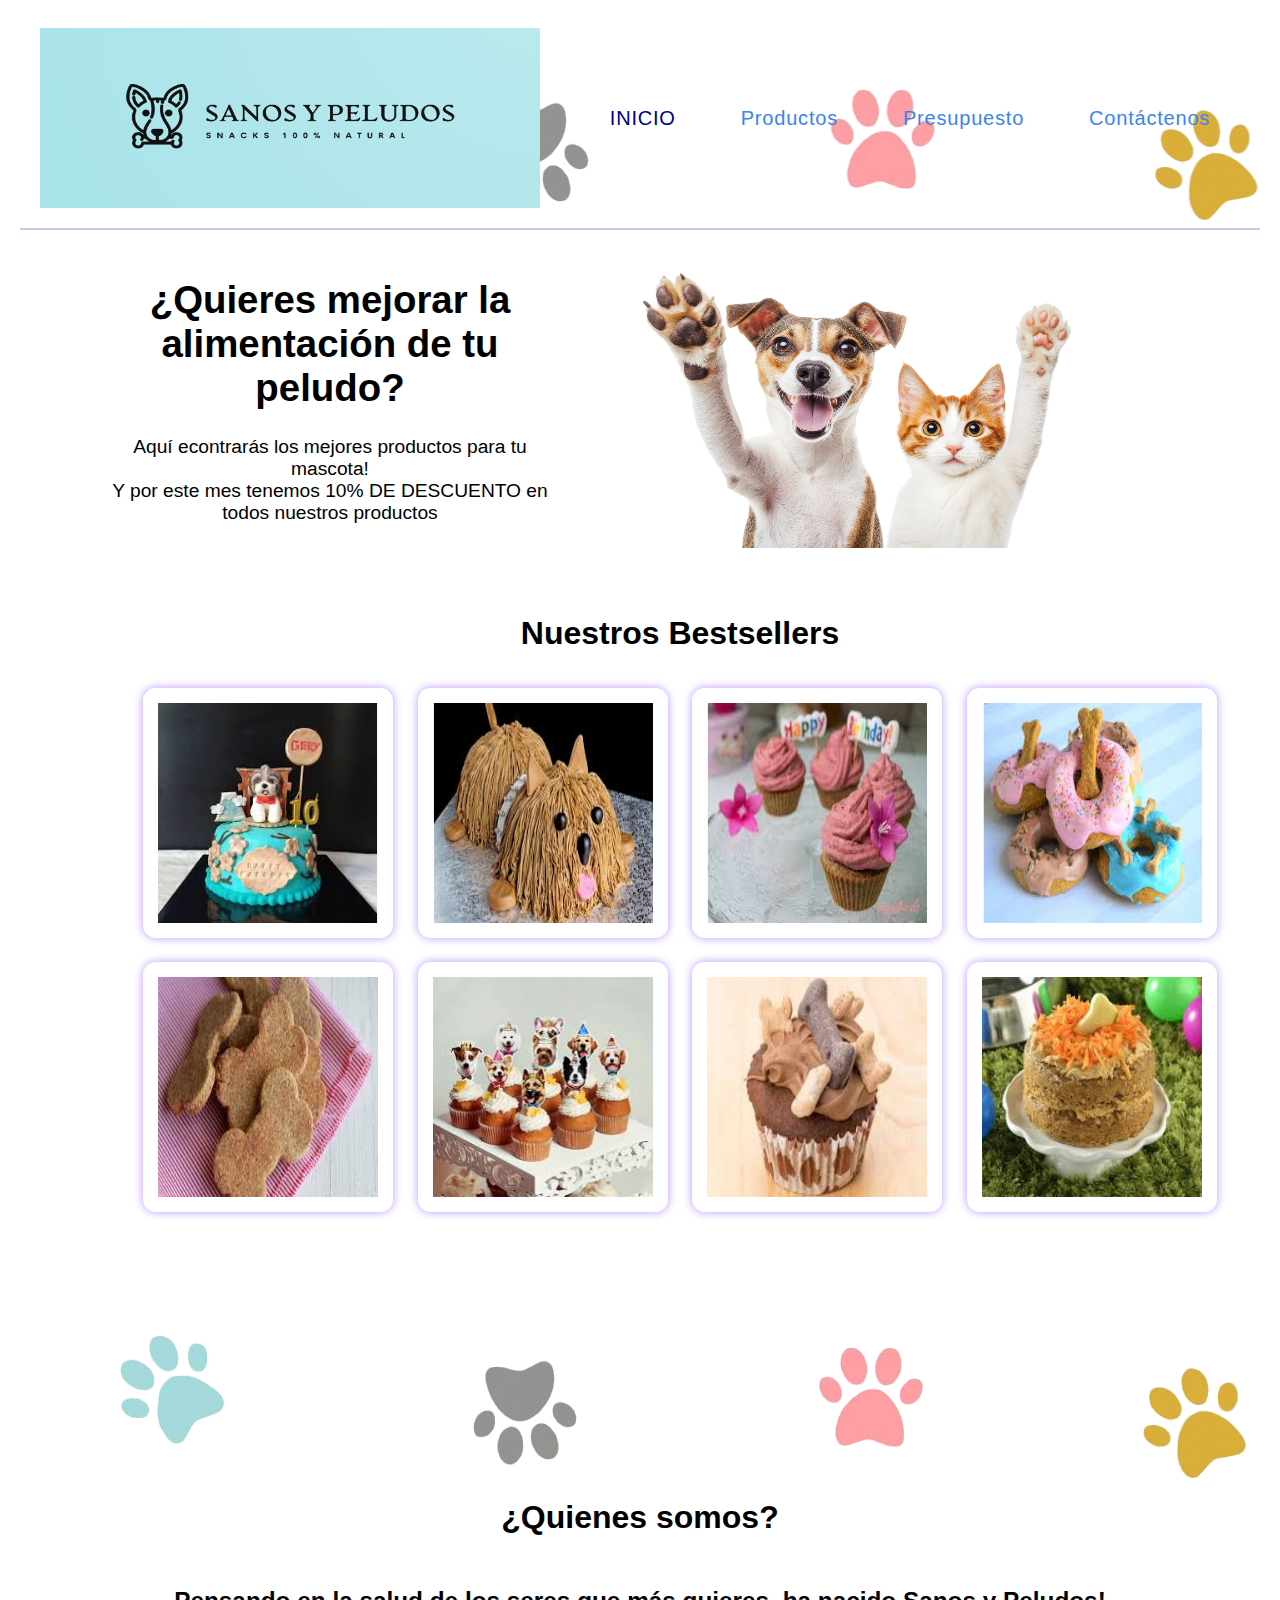
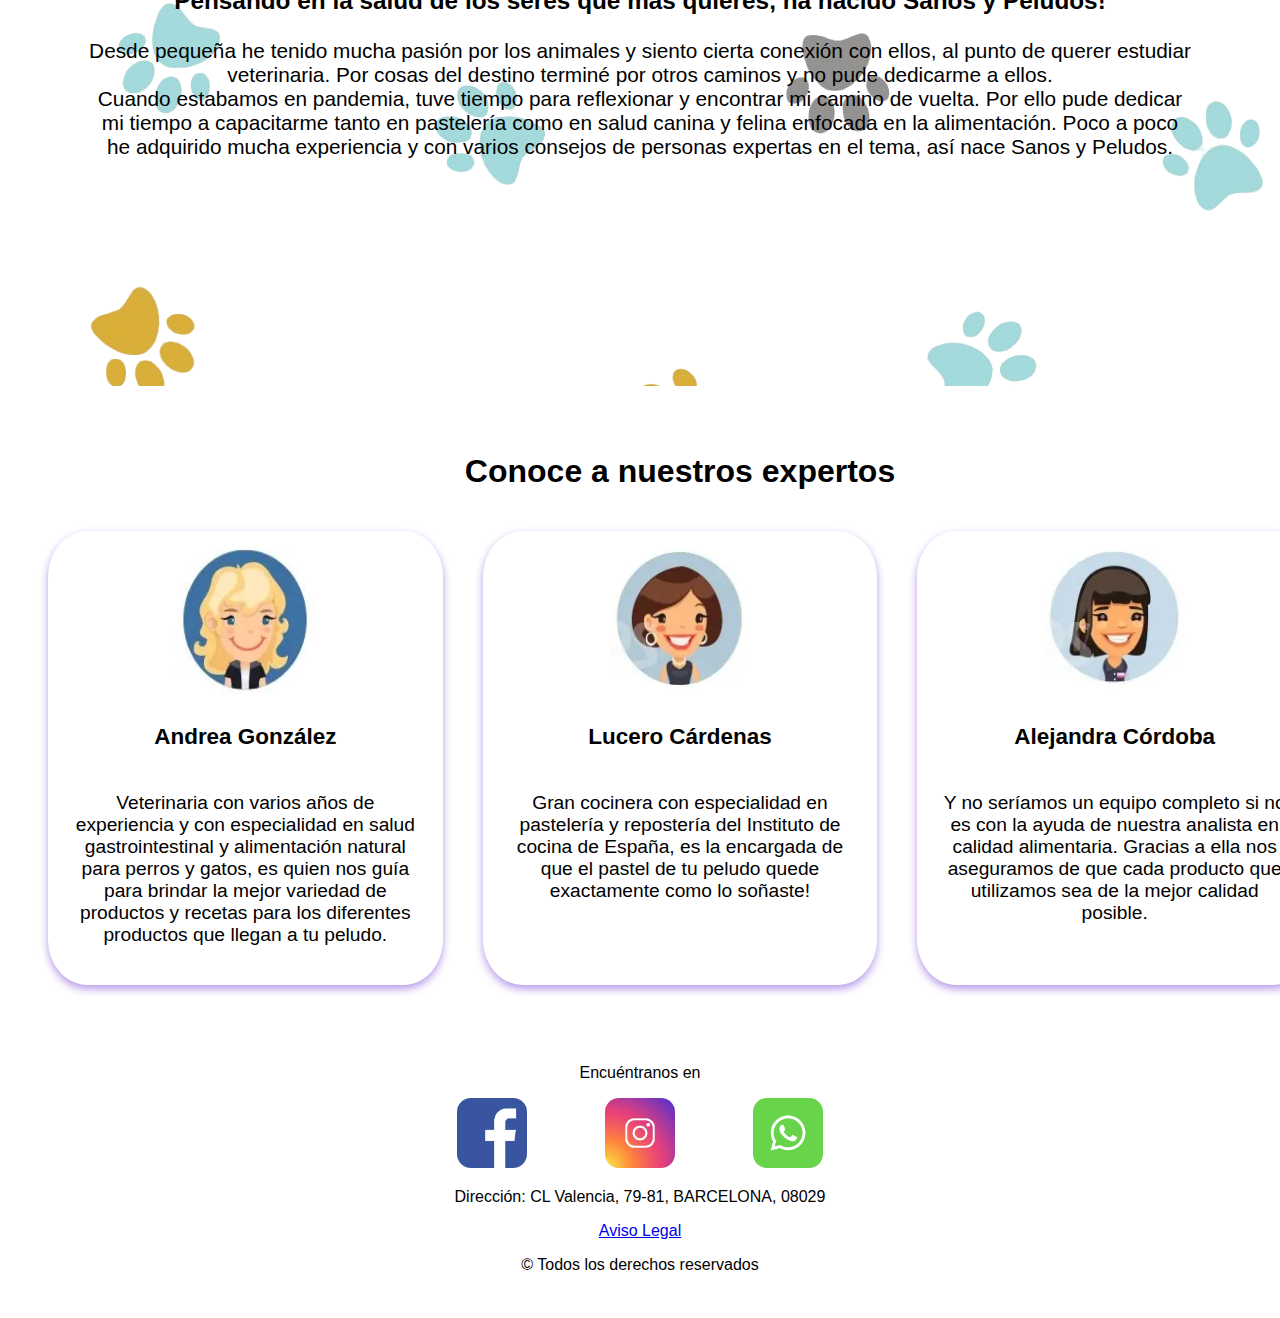
<file: index.html>
<!DOCTYPE html>
<html lang="es">
	<head>
		<title>Sanos y Peludos - Inicio</title>
		<meta charset="UTF-8">
		<meta name="description" content="Página de venta de pastelería canina, un mundo saludable para tu peludo">
		<meta name="robots" content="index,follow">
		<meta name="Author" content="Andrea González">
		<meta name="locality" content="España">
		<meta name="revisit-after" content="7 days">
		<meta name="category" content="Pastelería canina">
		<link rel="icon" type="image/png" href="./Favicon.png">
		<link rel="stylesheet" href="./CSS/estilos.css">
	</head>
	<body>
		<header>
			<img src="./assets/imagenes/Logotipo.png" alt="Logotipo de Sanos y Peludos" class="Logo"
			width="759" height="303">
            <nav>
                <ul>
                    <li><a class="active" href="#">Inicio</a></li>
                    <li><a href="./views/productos.html">Productos</a></li>
                    <li><a href="./views/presupuesto.html">Presupuesto</a></li>
                    <li><a href="./views/contacto.html">Contáctenos</a></li>
                </ul>
            </nav>
		</header>
		<main class="main_index">
			<section class="seccion1">
				<div class="div1">
					<div class="descuento">
						<h1>¿Quieres mejorar la alimentación de tu peludo?</h1>
						<p> Aquí econtrarás los mejores productos para tu mascota!<br>
						Y por este mes tenemos 10% DE DESCUENTO en todos nuestros productos</p>
					</div>
					<img src="./assets/imagenes/Enviogratis.png" alt="Imagen de perro y gato"
					width="2000" height="1121" class="img_descuento">
				</div>
			</section>

			<section class="seccion2">
				<h2>Nuestros Bestsellers</h2>
				<div class="div2">
					<img src="./assets/imagenes/Bestsellers1.png" alt="Productos mas vendidos" width="220" height="220" class="img_bs">
					<img src="./assets/imagenes/Bestsellers2.png" alt="Productos mas vendidos" width="220" height="220" class="img_bs">
					<img src="./assets/imagenes/Bestsellers3.png" alt="Productos mas vendidos" width="220" height="220" class="img_bs">
					<img src="./assets/imagenes/Bestsellers4.png" alt="Productos mas vendidos" width="220" height="220" class="img_bs">
					<img src="./assets/imagenes/Bestsellers5.png" alt="Productos mas vendidos" width="220" height="220" class="img_bs">
					<img src="./assets/imagenes/Bestsellers6.png" alt="Productos mas vendidos" width="220" height="220" class="img_bs">
					<img src="./assets/imagenes/Bestsellers7.png" alt="Productos mas vendidos" width="220" height="220" class="img_bs">
					<img src="./assets/imagenes/Bestsellers8.png" alt="Productos mas vendidos" width="220" height="220" class="img_bs">
				</div>
			</section>			

			<section class="seccion3">
				<div class="div3">
					<h2>¿Quienes somos?</h2>
					<article class="art_1">
						<h3>Pensando en la salud de los seres que más quieres, ha nacido Sanos y Peludos!</h3>
						<p>Desde pequeña he tenido mucha pasión por los animales y siento cierta conexión con ellos,
							al punto de querer estudiar veterinaria. Por cosas del destino terminé por otros caminos
							y no pude dedicarme a ellos.<br> Cuando estabamos en pandemia, tuve tiempo para reflexionar 
							y encontrar mi camino de vuelta. Por ello pude dedicar mi tiempo a capacitarme tanto en
							pastelería como en salud canina y felina enfocada en la alimentación. Poco a poco he 
							adquirido mucha experiencia y con varios consejos de personas expertas en el tema, así 
							nace Sanos y Peludos.</p>
					</article>
				</div>				
			</section>

			<section class="seccion4">
				<h2>Conoce a nuestros expertos</h2>
				<div class="div4">
					<div class="expertos">
						<img src="./assets/imagenes/Andrea.png" alt="Nuestros expertos" 
						width="140" height="150" class="Andrea">
						<h3>Andrea González</h3>
						<p>
						Veterinaria con varios años de experiencia y con especialidad en salud gastrointestinal
						y alimentación natural para perros y gatos, es quien nos guía para brindar la mejor
						variedad de productos y recetas para los diferentes productos que llegan a tu peludo. 
						</p>
					</div>

					<div class="expertos">
						<img src="./assets/imagenes/Lucero.png" alt="Nuestros expertos" 
						width="140" height="150" class="Lucero">
						<h3>Lucero Cárdenas</h3>
						<p>
						Gran cocinera con especialidad en pastelería y repostería del Instituto de cocina de España, 
						es la encargada de que el pastel de tu peludo quede exactamente como lo soñaste!
						</p>
					</div>

					<div class="expertos">
						<img src="./assets/imagenes/Alejandra.png" alt="Nuestros expertos" 
						width="140" height="150" class="Alejandra">
						<h3>Alejandra Córdoba</h3>
						<p>
						Y no seríamos un equipo completo si no es con la ayuda de nuestra analista en calidad
						alimentaria. Gracias a ella nos aseguramos de que cada producto que utilizamos sea
						de la mejor calidad posible.
						</p>
					</div>
				</div>
			</section>
			
		</main>
		<footer>
			<p>Encuéntranos en</p>

			<nav>
				<a href="https://www.facebook.com/"><img src="./assets/imagenes/facebook.png" alt="Facebook" class="img_piepagina"></a>
				<a href="https://www.instagram.com/"><img src="./assets/imagenes/instagram.jpeg" alt="Instagram" class="img_piepagina"></a>
				<a href="https://www.whatsapp.com/?lang=es_LA"><img src="./assets/imagenes/Whatsapp.png" alt="Whatsapp" class="img_piepagina"></a>
			</nav>
			<p>Dirección: CL Valencia, 79-81, BARCELONA, 08029</p>	

			<nav><a href="./views/avisolegal.html">Aviso Legal</a> </nav>
			<p>&copy; Todos los derechos reservados</p>

		</footer>


    </body>       

</html>
</file>
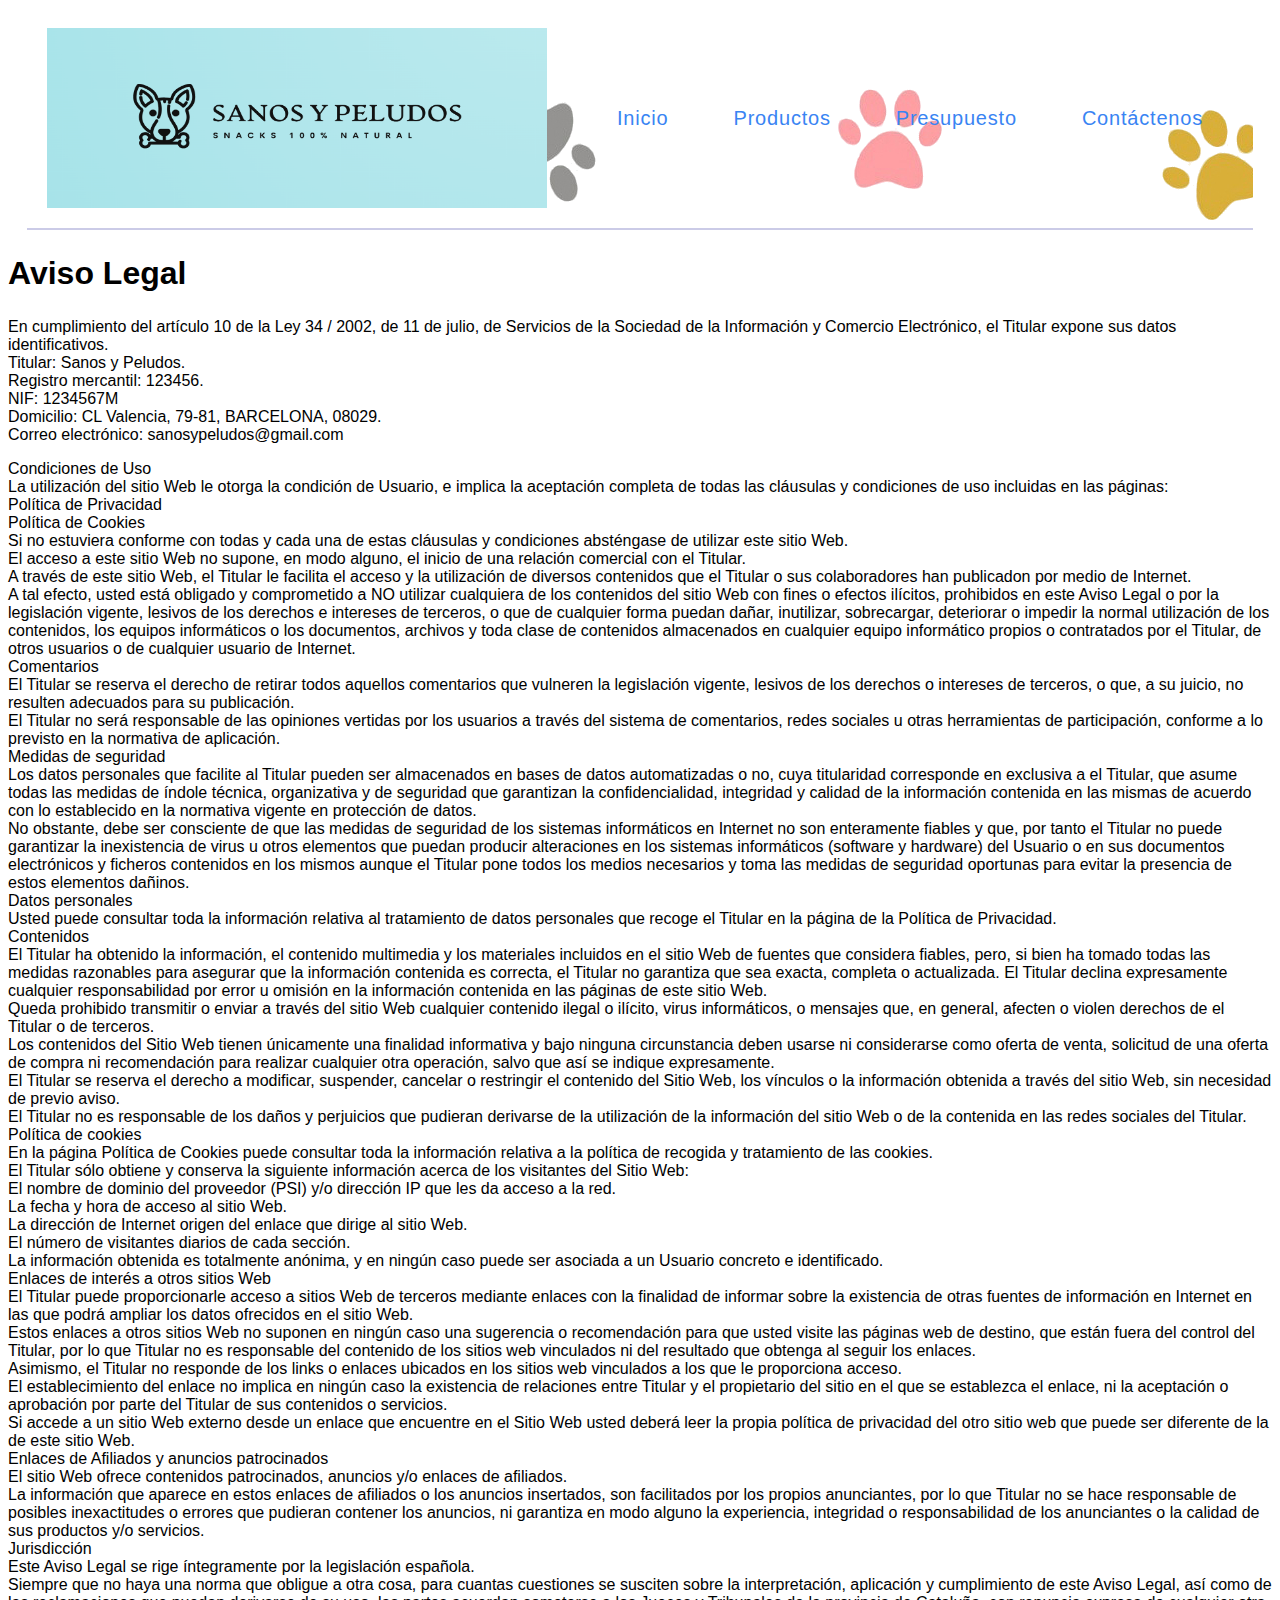
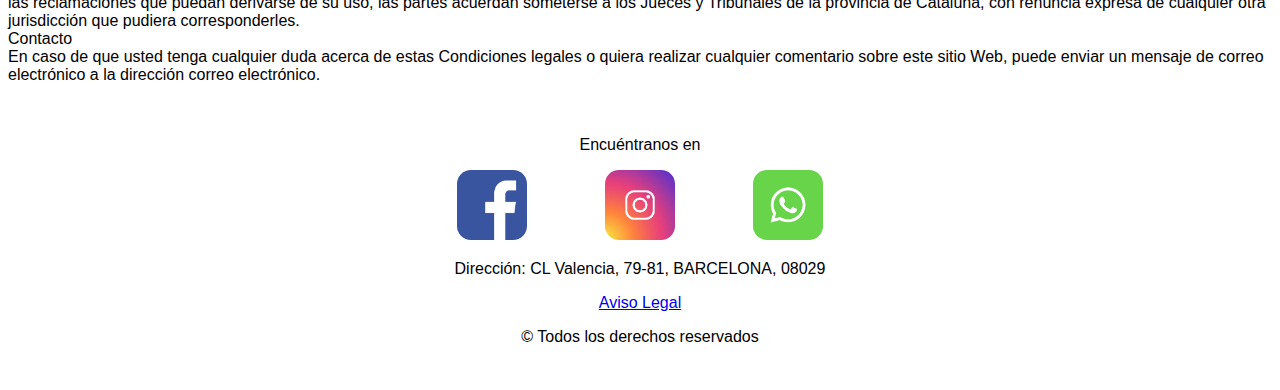
<file: views/avisolegal.html>
<!DOCTYPE html>
<html lang="es">
	<head>
		<title>Sanos y Peludos - Aviso Legal</title>
		<meta charset="UTF-8">
		<meta name="description" content="Página de venta de pastelería canina, un mundo saludable para tu peludo">
		<meta name="robots" content="index,follow">
		<meta name="Author" content="Andrea González">
		<meta name="locality" content="España">
		<meta name="revisit-after" content="7 days">
		<meta name="category" content="Pastelería canina">
		<link rel="icon" type="image/png" href="../Favicon.png">
		<link rel="stylesheet" href="../CSS/estilos.css">
	</head>
	<body>
		<header>
			<img src="../assets/imagenes/Logotipo.png" alt="Logotipo de Sanos y Peludos" class="Logo"
			width="759" height="303">
            <nav>
                <ul>
                    <li><a href="../index.html">Inicio</a></li>
                    <li><a href="./productos.html">Productos</a></li>
                    <li><a href="./presupuesto.html">Presupuesto</a></li>
                    <li><a href="./contacto.html">Contáctenos</a></li>
                </ul>
            </nav>
		</header>
		<main>
			<h2>Aviso Legal</h2>
			<p>En cumplimiento del artículo 10 de la Ley 34 / 2002, de 11 de julio, de Servicios de la Sociedad de la Información y Comercio Electrónico, el Titular expone sus datos identificativos.<br>
				Titular: Sanos y Peludos.<br> Registro mercantil: 123456.<br> NIF: 1234567M<br> Domicilio: CL Valencia, 79-81, BARCELONA, 08029.<br> Correo electrónico: sanosypeludos@gmail.com</p>
			<p>	Condiciones de Uso<br> La utilización del sitio Web le otorga la condición de Usuario, e implica la aceptación completa de todas las cláusulas y condiciones de uso incluidas en las páginas:<br>
				Política de Privacidad<br>
				Política de Cookies<br>
				Si no estuviera conforme con todas y cada una de estas cláusulas y condiciones absténgase de utilizar este sitio Web.<br>
				El acceso a este sitio Web no supone, en modo alguno, el inicio de una relación comercial con el Titular.<br>
				A través de este sitio Web, el Titular le facilita el acceso y la utilización de diversos contenidos que el Titular o sus colaboradores han publicadon por medio de Internet.<br>
				A tal efecto, usted está obligado y comprometido a NO utilizar cualquiera de los contenidos del sitio Web con fines o efectos ilícitos, prohibidos en este Aviso Legal o por la legislación vigente, lesivos de los derechos e intereses de terceros, o que de cualquier forma puedan dañar, inutilizar, sobrecargar, deteriorar o impedir la normal utilización de los contenidos, los equipos informáticos o los documentos, archivos y toda clase de contenidos almacenados en cualquier equipo informático propios o contratados por el Titular, de otros usuarios o de cualquier usuario de Internet.<br>
				
				Comentarios<br> 
				El Titular se reserva el derecho de retirar todos aquellos comentarios que vulneren la legislación vigente, lesivos de los derechos o intereses de terceros, o que, a su juicio, no resulten adecuados para su publicación.<br>
				
				El Titular no será responsable de las opiniones vertidas por los usuarios a través del sistema de comentarios, redes sociales u otras herramientas de participación, conforme a lo previsto en la normativa de aplicación.<br>
				
				Medidas de seguridad<br>
				Los datos personales que facilite al Titular pueden ser almacenados en bases de datos automatizadas o no, cuya titularidad corresponde en exclusiva a el Titular, que asume todas las medidas de índole técnica, organizativa y de seguridad que garantizan la confidencialidad, integridad y calidad de la información contenida en las mismas de acuerdo con lo establecido en la normativa vigente en protección de datos.<br>
				
				No obstante, debe ser consciente de que las medidas de seguridad de los sistemas informáticos en Internet no son enteramente fiables y que, por tanto el Titular no puede garantizar la inexistencia de virus u otros elementos que puedan producir alteraciones en los sistemas informáticos (software y hardware) del Usuario o en sus documentos electrónicos y ficheros contenidos en los mismos aunque el Titular pone todos los medios necesarios y toma las medidas de seguridad oportunas para evitar la presencia de estos elementos dañinos.<br>
				
				Datos personales<br>
				Usted puede consultar toda la información relativa al tratamiento de datos personales que recoge el Titular en la página de la Política de Privacidad.<br>
				
				Contenidos<br>
				El Titular ha obtenido la información, el contenido multimedia y los materiales incluidos en el sitio Web de fuentes que considera fiables, pero, si bien ha tomado todas las medidas razonables para asegurar que la información contenida es correcta, el Titular no garantiza que sea exacta, completa o actualizada. El Titular declina expresamente cualquier responsabilidad por error u omisión en la información contenida en las páginas de este sitio Web.<br>
				
				Queda prohibido transmitir o enviar a través del sitio Web cualquier contenido ilegal o ilícito, virus informáticos, o mensajes que, en general, afecten o violen derechos de el Titular o de terceros.<br>
				
				Los contenidos del Sitio Web tienen únicamente una finalidad informativa y bajo ninguna circunstancia deben usarse ni considerarse como oferta de venta, solicitud de una oferta de compra ni recomendación para realizar cualquier otra operación, salvo que así se indique expresamente.<br>
				
				El Titular se reserva el derecho a modificar, suspender, cancelar o restringir el contenido del Sitio Web, los vínculos o la información obtenida a través del sitio Web, sin necesidad de previo aviso.<br>
				
				El Titular no es responsable de los daños y perjuicios que pudieran derivarse de la utilización de la información del sitio Web o de la contenida en las redes sociales del Titular.<br>
				
				Política de cookies<br>
				En la página Política de Cookies puede consultar toda la información relativa a la política de recogida y tratamiento de las cookies.<br>
				
				El Titular sólo obtiene y conserva la siguiente información acerca de los visitantes del Sitio Web:<br>
				
				El nombre de dominio del proveedor (PSI) y/o dirección IP que les da acceso a la red.<br>
				La fecha y hora de acceso al sitio Web.<br>
				La dirección de Internet origen del enlace que dirige al sitio Web.<br>
				El número de visitantes diarios de cada sección.<br>
				La información obtenida es totalmente anónima, y en ningún caso puede ser asociada a un Usuario concreto e identificado.<br>
				Enlaces de interés a otros sitios Web<br>
				El Titular puede proporcionarle acceso a sitios Web de terceros mediante enlaces con la finalidad de informar sobre la existencia de otras fuentes de información en Internet en las que podrá ampliar los datos ofrecidos en el sitio Web.<br>
				
				Estos enlaces a otros sitios Web no suponen en ningún caso una sugerencia o recomendación para que usted visite las páginas web de destino, que están fuera del control del Titular, por lo que Titular no es responsable del contenido de los sitios web vinculados ni del resultado que obtenga al seguir los enlaces.<br>
				
				Asimismo, el Titular no responde de los links o enlaces ubicados en los sitios web vinculados a los que le proporciona acceso.<br>
				
				El establecimiento del enlace no implica en ningún caso la existencia de relaciones entre Titular y el propietario del sitio en el que se establezca el enlace, ni la aceptación o aprobación por parte del Titular de sus contenidos o servicios.<br>
				
				Si accede a un sitio Web externo desde un enlace que encuentre en el Sitio Web usted deberá leer la propia política de privacidad del otro sitio web que puede ser diferente de la de este sitio Web.<br>
				
				Enlaces de Afiliados y anuncios patrocinados<br>
				El sitio Web ofrece contenidos patrocinados, anuncios y/o enlaces de afiliados.<br>
				
				La información que aparece en estos enlaces de afiliados o los anuncios insertados, son facilitados por los propios anunciantes, por lo que Titular no se hace responsable de posibles inexactitudes o errores que pudieran contener los anuncios, ni garantiza en modo alguno la experiencia, integridad o responsabilidad de los anunciantes o la calidad de sus productos y/o servicios.<br>
				
				Jurisdicción<br>
				Este Aviso Legal se rige íntegramente por la legislación española.<br>
				
				Siempre que no haya una norma que obligue a otra cosa, para cuantas cuestiones se susciten sobre la interpretación, aplicación y cumplimiento de este Aviso Legal, así como de las reclamaciones que puedan derivarse de su uso, las partes acuerdan someterse a los Jueces y Tribunales de la provincia de Cataluña, con renuncia expresa de cualquier otra jurisdicción que pudiera corresponderles.<br>
				
				Contacto<br>
				En caso de que usted tenga cualquier duda acerca de estas Condiciones legales o quiera realizar cualquier comentario sobre este sitio Web, puede enviar un mensaje de correo electrónico a la dirección correo electrónico.<br>
				
						
			</p>
		</main>
		<footer>
			<p>Encuéntranos en</p>

			<nav>
				<a href="https://www.facebook.com/"><img src="../assets/imagenes/facebook.png" alt="Facebook" class="img_piepagina"></a>
				<a href="https://www.instagram.com/"><img src="../assets/imagenes/instagram.jpeg" alt="Instagram" class="img_piepagina"></a>
				<a href="https://www.whatsapp.com/?lang=es_LA"><img src="../assets/imagenes/Whatsapp.png" alt="Whatsapp" class="img_piepagina"></a>
			</nav>
			<p>Dirección: CL Valencia, 79-81, BARCELONA, 08029</p>	

			<nav><a href="#">Aviso Legal</a> </nav>
			<p>&copy; Todos los derechos reservados</p>

		</footer>
	
	</body>
</html>
</file>
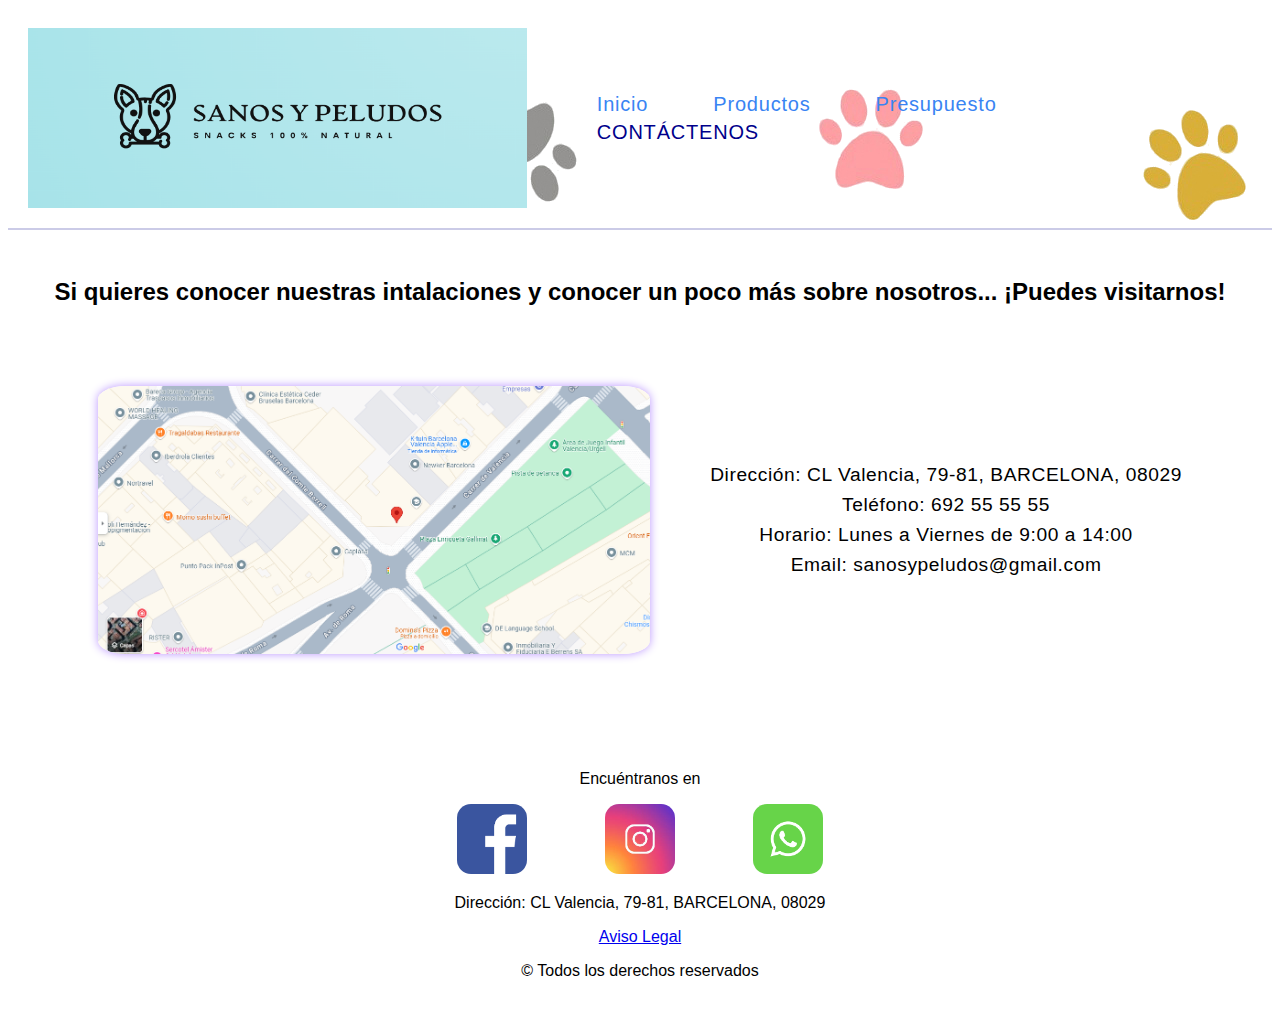
<file: views/contacto.html>
<!DOCTYPE html>
<html lang="es">
	<head>
		<title>Sanos y Peludos - Contáctenos</title>
		<meta charset="UTF-8">
		<meta name="description" content="Página de venta de pastelería canina, un mundo saludable para tu peludo">
		<meta name="robots" content="index,follow">
		<meta name="Author" content="Andrea González">
		<meta name="locality" content="España">
		<meta name="revisit-after" content="7 days">
		<meta name="category" content="Pastelería canina">
		<link rel="icon" type="image/png" href="../Favicon.png">
		<link rel="stylesheet" href="../CSS/estilos.css">
	</head>
	<body>
		<header>
			<img src="../assets/imagenes/Logotipo.png" alt="Logotipo de Sanos y Peludos" class="Logo"
			width="759" height="303">
            <nav>
                <ul>
                    <li><a href="../index.html">Inicio</a></li>
                    <li><a href="./productos.html">Productos</a></li>
                    <li><a href="./presupuesto.html">Presupuesto</a></li>
                    <li><a class="active" href="#">Contáctenos</a></li>
                </ul>
            </nav>
		</header>
		<main class="main_contacto">
			<h2>Si quieres conocer nuestras intalaciones y conocer un poco más sobre nosotros... 
				¡Puedes visitarnos!</h2>
			
			<div class="contact1">
				<img src="../assets/imagenes/Mapa.png" alt="Mapa ubicación" class="mapa">
				<ul class="lista_contacto">
					<li>Dirección: CL Valencia, 79-81, BARCELONA, 08029</li>
					<li>Teléfono: 692 55 55 55</li>
					<li>Horario: Lunes a Viernes de 9:00 a 14:00</li>
					<li>Email: sanosypeludos@gmail.com</li>
				</ul>
			</div>
		</main>
		<footer>
			<p>Encuéntranos en</p>

			<nav>
				<a href="https://www.facebook.com/"><img src="../assets/imagenes/facebook.png" alt="Facebook" class="img_piepagina"></a>
				<a href="https://www.instagram.com/"><img src="../assets/imagenes/instagram.jpeg" alt="Instagram" class="img_piepagina"></a>
				<a href="https://www.whatsapp.com/?lang=es_LA"><img src="../assets/imagenes/Whatsapp.png" alt="Whatsapp" class="img_piepagina"></a>
			</nav>
			<p>Dirección: CL Valencia, 79-81, BARCELONA, 08029</p>	

			<nav><a href="../views/avisolegal.html">Aviso Legal</a> </nav>
			<p>&copy; Todos los derechos reservados</p>

		</footer>
	
	</body>
</html>
</file>
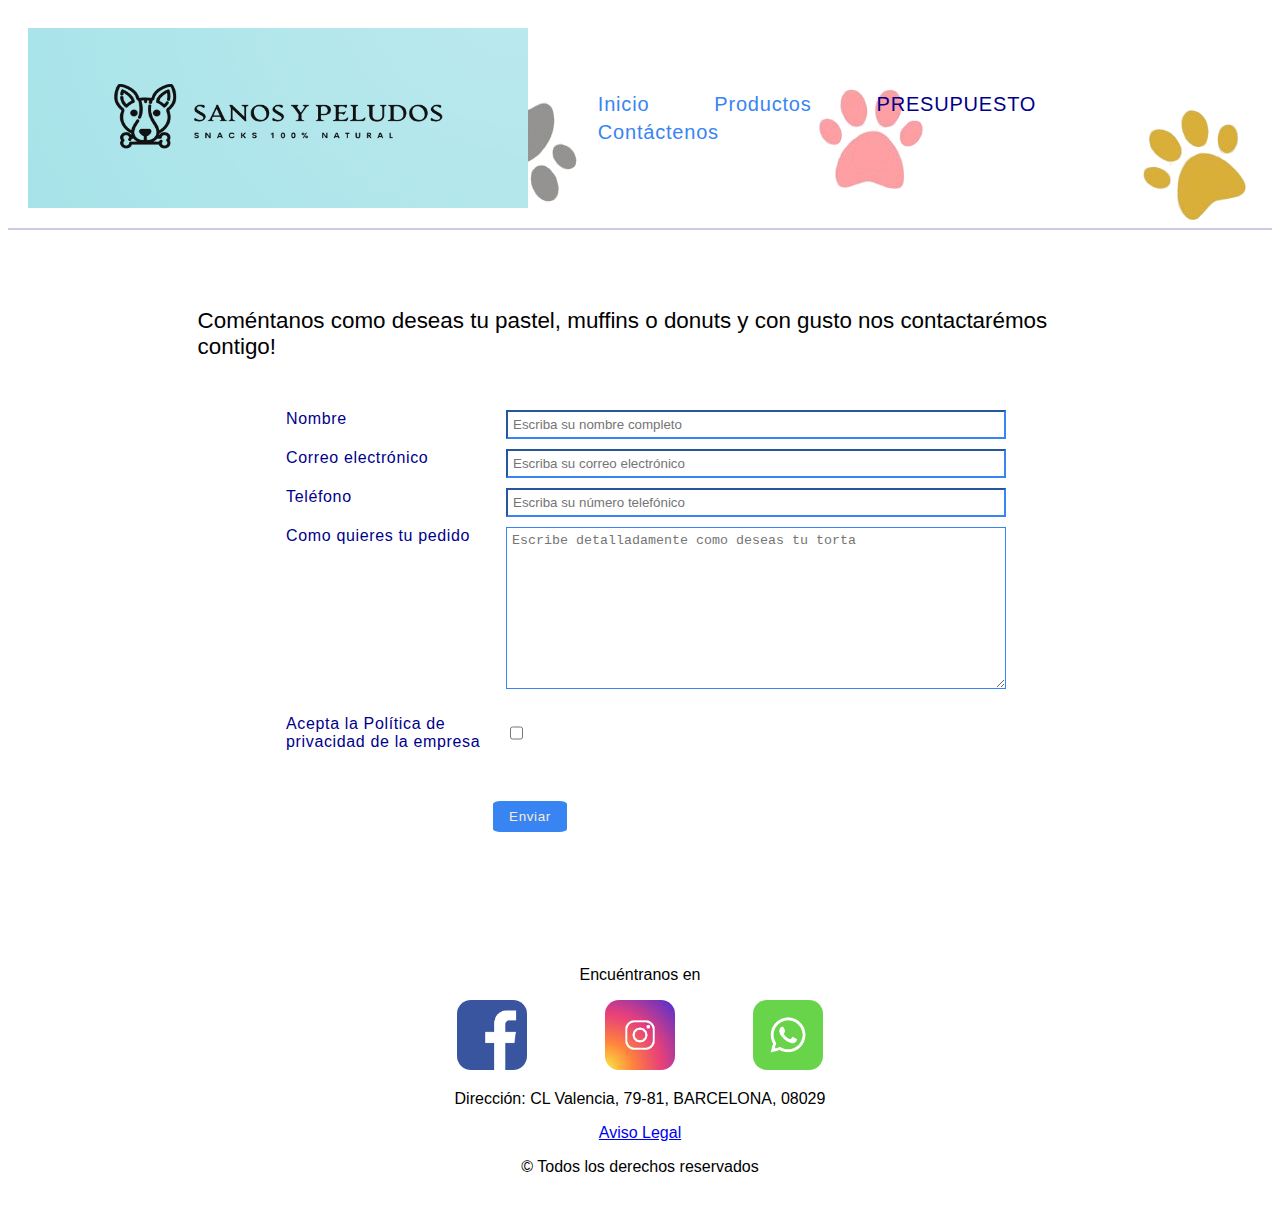
<file: views/presupuesto.html>
<!DOCTYPE html>
<html lang="es">
	<head>
		<title>Sanos y Peludos - Presupuesto</title>
		<meta charset="UTF-8">
		<meta name="description" content="Página de venta de pastelería canina, un mundo saludable para tu peludo">
		<meta name="robots" content="index,follow">
		<meta name="Author" content="Andrea González">
		<meta name="locality" content="España">
		<meta name="revisit-after" content="7 days">
		<meta name="category" content="Pastelería canina">
		<link rel="icon" type="image/png" href="../Favicon.png">
		<link rel="stylesheet" href="../CSS/estilos.css">
	</head>
	<body>
		<header>
			<img src="../assets/imagenes/Logotipo.png" alt="Logotipo de Sanos y Peludos" class="Logo"
			width="759" height="303">
            <nav>
                <ul>
                    <li><a href="../index.html">Inicio</a></li>
                    <li><a href="./productos.html">Productos</a></li>
                    <li><a class="active" href="#">Presupuesto</a></li>
                    <li><a href="./contacto.html">Contáctenos</a></li>
                </ul>
            </nav>
		</header>
		<div class="formulario_general">
			<p class="p_form">Coméntanos como deseas tu pastel, muffins o donuts y con gusto nos contactarémos contigo!</p>
			<form id="miPresupuesto" name="miPresupuesto" action="#" method="get" target="_self">
				<ul class="formulario_presupuesto">
					<li>
						<label for="full-name">Nombre</label>
						<input type="text" id="full-name" name="full-name" placeholder="Escriba su nombre completo"
						pattern="[A-Z a-z]{3,30}" required>
					</li>
					<li>
						<label for="email">Correo electrónico</label>
						<input type="email" id="email" name="email" placeholder="Escriba su correo electrónico"
						pattern="[a-zA-Z0-9_-.]+@[a-z0-9._-]+\.[a-z]{2,4}" required>
					</li>
					<li>
						<label for="phone">Teléfono</label>
						<input type="tel" id="phone" name="phone" placeholder="Escriba su número telefónico"
						pattern="[0-9]{9}"	required>
					</li>
					<li>
						<label for="information">Como quieres tu pedido</label>
						<textarea cols="40" rows="10" id="informacion" name="informacion"
						placeholder="Escribe detalladamente como deseas tu torta"></textarea>						
					</li>
					<li>
						<p>Acepta la Política de privacidad de la empresa</p>
						<input type="checkbox" id="casilla" name="casilla" value="Acepta la Política de privacidad de la empresa"
							required>
					</li>
					<li class="liButtons">
						<button type="submit"> Enviar </button>											
					</li>
 

				</ul>
				
			</form>
		</div>
		<footer>
			<p>Encuéntranos en</p>

			<nav>
				<a href="https://www.facebook.com/"><img src="../assets/imagenes/facebook.png" alt="Facebook" class="img_piepagina"></a>
				<a href="https://www.instagram.com/"><img src="../assets/imagenes/instagram.jpeg" alt="Instagram" class="img_piepagina"></a>
				<a href="https://www.whatsapp.com/?lang=es_LA"><img src="../assets/imagenes/Whatsapp.png" alt="Whatsapp" class="img_piepagina"></a>
			</nav>
			<p>Dirección: CL Valencia, 79-81, BARCELONA, 08029</p>	

			<nav><a href="../views/avisolegal.html">Aviso Legal</a> </nav>
			<p>&copy; Todos los derechos reservados</p>

		</footer>
	
	</body>
</html>
</file>
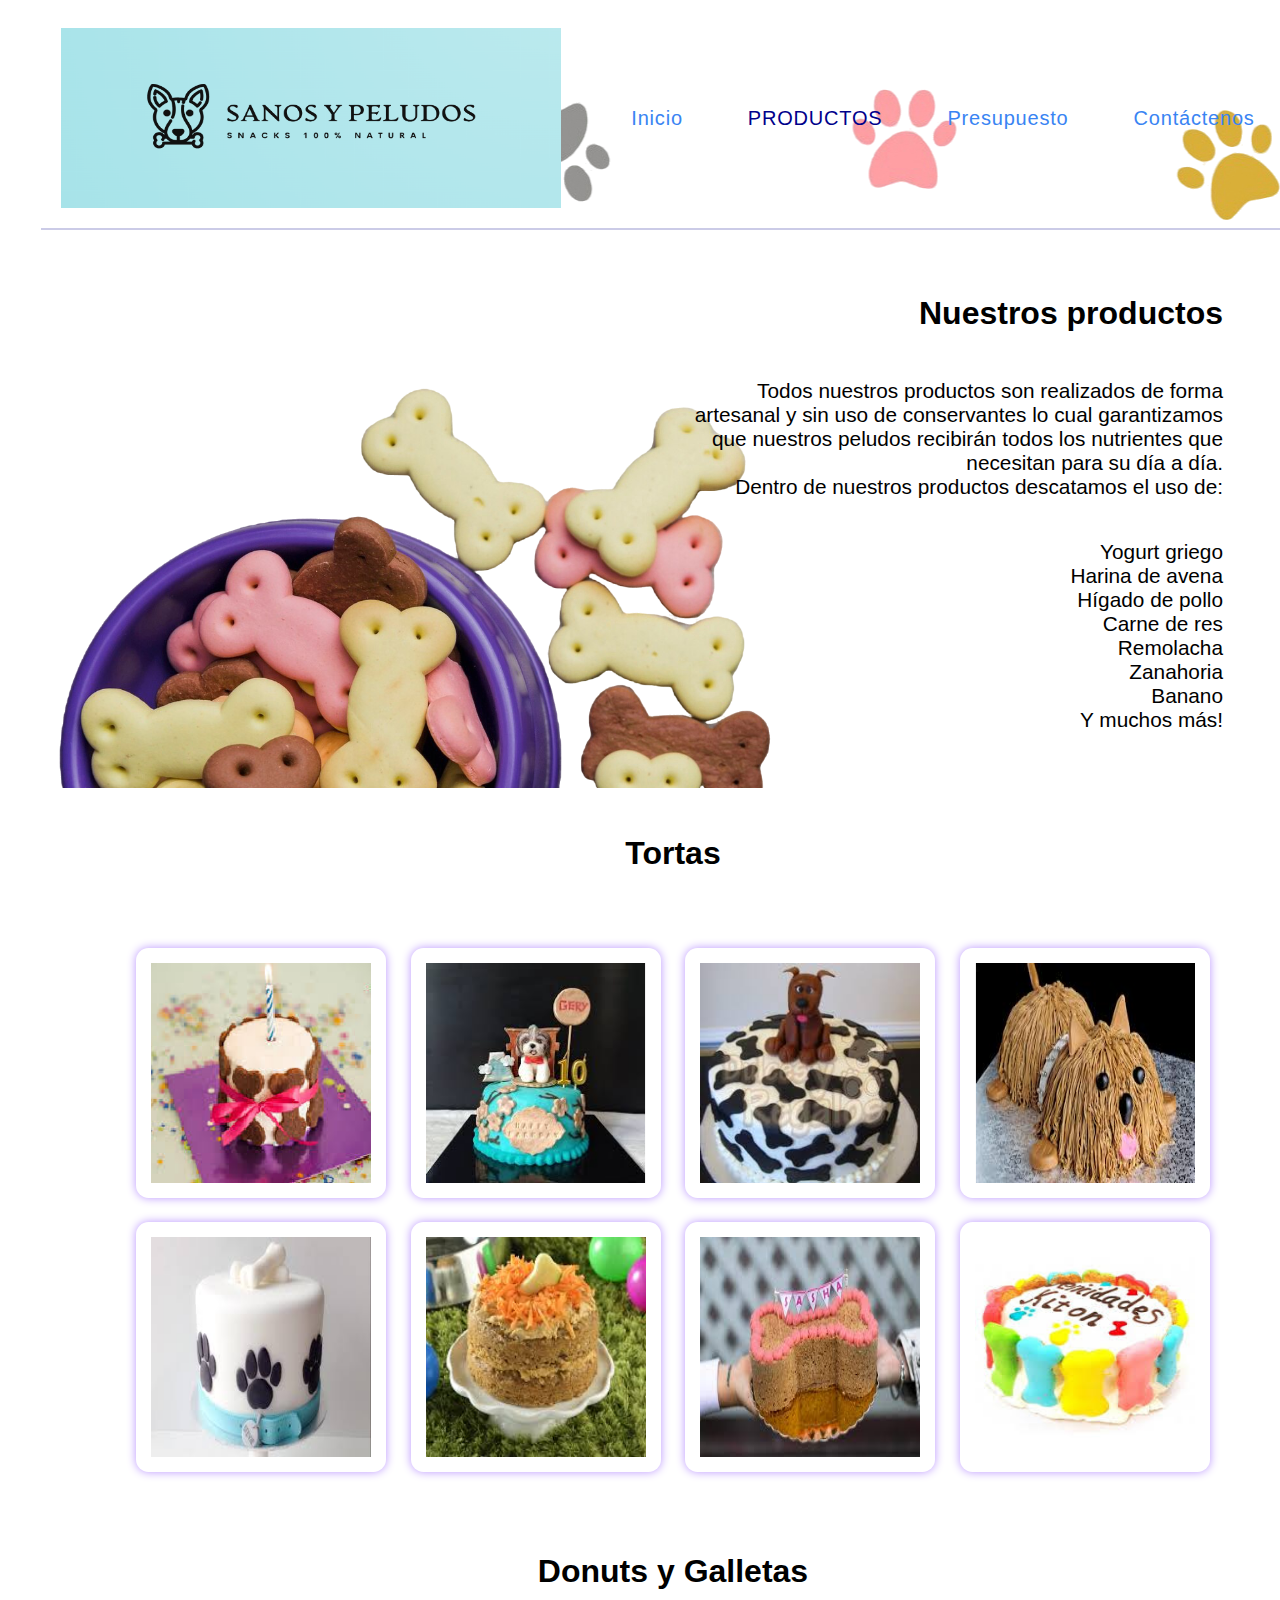
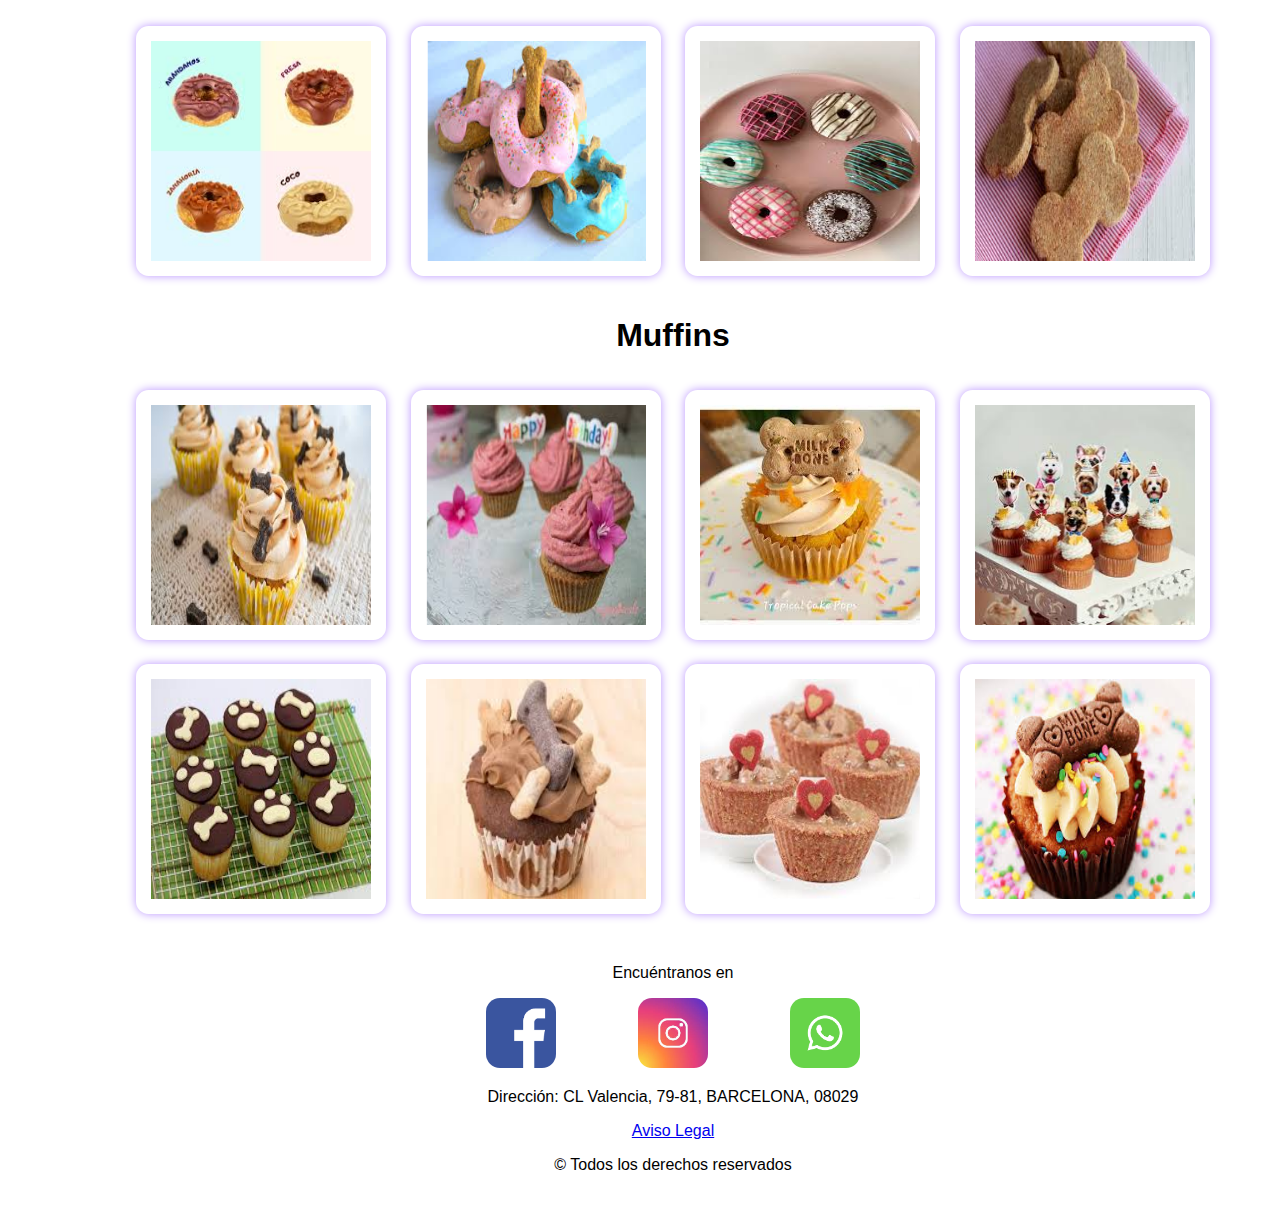
<file: views/productos.html>
<!DOCTYPE html>
<html lang="es">
	<head>
		<title>Sanos y Peludos - Productos</title>
		<meta charset="UTF-8">
		<meta name="description" content="Página de venta de pastelería canina, un mundo saludable para tu peludo">
		<meta name="robots" content="index,follow">
		<meta name="Author" content="Andrea González">
		<meta name="locality" content="España">
		<meta name="revisit-after" content="7 days">
		<meta name="category" content="Pastelería canina">
		<link rel="icon" type="image/png" href="../Favicon.png">
		<link rel="stylesheet" href="../CSS/estilos.css">
	</head>
	<body>
		<header>
			<img src="../assets/imagenes/Logotipo.png" alt="Logotipo de Sanos y Peludos" class="Logo"
			width="759" height="303">
            <nav>
                <ul>
                    <li><a href="../index.html">Inicio</a></li>
                    <li><a class="active" href="#">Productos</a></li>
                    <li><a href="./presupuesto.html">Presupuesto</a></li>
                    <li><a href="./contacto.html">Contáctenos</a></li>
                </ul>
            </nav>
		</header>
		<main>
			<div class="descripcion_productos">
				<section class="ingredientes">
					<h2>Nuestros productos</h2>
					<p>
					Todos nuestros productos son realizados de forma artesanal y sin uso de conservantes lo cual garantizamos
					que nuestros peludos recibirán todos los nutrientes que necesitan para su día a día.<br>
					Dentro de nuestros productos descatamos el uso de:
					</p>
					<ul>
                    	<li>Yogurt griego</li>
                    	<li>Harina de avena</li>
                    	<li>Hígado de pollo</li>
                    	<li>Carne de res</li>
						<li>Remolacha</li>
						<li>Zanahoria</li>
						<li>Banano</li>
						<li>Y muchos más!</li>
            		</ul>
				</section>
			</div>
			<section class="seccion_productos">
				<h2>Tortas</h2>
				<div class="div_tortas">
					<img src="../assets/imagenes/Torta1.png" alt="Imagenes de tortas" width="234" height="212" class="img_productos">
					<img src="../assets/imagenes/Bestsellers1.png" alt="Imagenes de tortas" width="225" height="222" class="img_productos">
					<img src="../assets/imagenes/Torta2.jpeg" alt="Imagenes de tortas" width="225" height="225" class="img_productos">
					<img src="../assets/imagenes/Bestsellers2.png" alt="Imagenes de tortas" width="264" height="174" class="img_productos">
					<img src="../assets/imagenes/Torta3.jpeg" alt="Imagenes de tortas" width="275" height="183" class="img_productos">
					<img src="../assets/imagenes/Bestsellers8.png" alt="Imagenes de tortas" width="208" height="187" class="img_productos">
					<img src="../assets/imagenes/Torta4.jpeg" alt="Imagenes de tortas" width="293" height="172" class="img_productos">
					<img src="../assets/imagenes/Torta5.jpeg" alt="Imagenes de tortas" width="197" height="255" class="img_productos">
				</div>
				
				<h2>Donuts y Galletas</h2>
				<div class="div_donuts">
					<img src="../assets/imagenes/Donut1.jpeg" alt="Imagenes de donuts" width="225" height="224" class="img_productos">
					<img src="../assets/imagenes/Bestsellers4.png" alt="Imagenes de donuts" width="265" height="188" class="img_productos">
					<img src="../assets/imagenes/Donut2.jpeg" alt="Imagenes de donuts" width="194" height="259" class="img_productos">
					<img src="../assets/imagenes/Bestsellers5.png" alt="Imagenes de donuts" width="296" height="170" class="img_productos">
				</div>

				<h2>Muffins</h2>
				<div class="div_muffins">
					<img src="../assets/imagenes/Muffin1.jpeg" alt="Imagenes de Muffins" width="299" height="168" class="img_productos">
					<img src="../assets/imagenes/Bestsellers3.png" alt="Imagenes de Muffins" width="276" height="182" class="img_productos">
					<img src="../assets/imagenes/Muffin2.jpeg" alt="Imagenes de Muffins" width="220" height="230" class="img_productos">
					<img src="../assets/imagenes/Bestsellers6.png" alt="Imagenes de Muffins" width="221" height="224" class="img_productos">
					<img src="../assets/imagenes/Muffin3.jpeg" alt="Imagenes de Muffins" width="277" height="182" class="img_productos">
					<img src="../assets/imagenes/Bestsellers7.png" alt="Imagenes de Muffins" width="217" height="167" class="img_productos">
					<img src="../assets/imagenes/Muffin4.jpeg" alt="Imagenes de Muffins" width="241" height="209" class="img_productos">
					<img src="../assets/imagenes/Muffin5.jpeg" alt="Imagenes de Muffins" width="264" height="191" class="img_productos">
				</div>
			</section>
		</main>
		<footer>
			<p>Encuéntranos en</p>

			<nav>
				<a href="https://www.facebook.com/"><img src="../assets/imagenes/facebook.png" alt="Facebook" class="img_piepagina"></a>
				<a href="https://www.instagram.com/"><img src="../assets/imagenes/instagram.jpeg" alt="Instagram" class="img_piepagina"></a>
				<a href="https://www.whatsapp.com/?lang=es_LA"><img src="../assets/imagenes/Whatsapp.png" alt="Whatsapp" class="img_piepagina"></a>
			</nav>
			<p>Dirección: CL Valencia, 79-81, BARCELONA, 08029</p>	

			<nav><a href="../views/avisolegal.html">Aviso Legal</a> </nav>
			<p>&copy; Todos los derechos reservados</p>

		</footer>
	
	</body>
</html>
</file>
<file: CSS/estilos.css>
/*-*-*-*-*-*-*-*-*-*-*-*-*-*-*-*-*-*-*-*-*-*-*-*
*-*-*-*-*-*-*-*-*- ESTILOS HEADER Y FOOTER -*-*-*-*-*-*-*-*-*-*-*-*-*-*-*
*-*-*-*-*-*-*-*-*-*-*-*-*-*-*-*-*-*-*-*-*-*-*-*/

body{
    min-height: 100vh;
    max-width: 210vh;
    display: grid;
    grid-template-rows: auto 1fr auto;
    font-family: 'Gill Sans', 'Gill Sans MT', Calibri, 'Trebuchet MS', sans-serif;    
}
header{
    margin: 0 auto;
    padding: 20px;
    display: flex;
    justify-content: space-between;
    align-items: center; 
    background-image: url("../assets/imagenes/Fondo1.png"); 
    box-shadow: 0px 2px 0px rgb(203, 203, 231);  
}
.Logo{
    width: 500px;
    height: 180px;    
}
nav ul{
    display: flex;
    list-style: none;
    flex-wrap: wrap;
    gap: 5px;
    letter-spacing: .05em;  
}
nav ul a{
    padding: 5px 30px;
    text-decoration: none;
    color: #3984f3;
    font-size: 20px;
}
.active{
    color: darkblue;
    text-transform: uppercase;
}
footer{
    padding: 20px;
    text-align: center;
}
.img_piepagina{
    width: 70px;
    height: 70px;
    margin: 0 3%;
    border-radius: 20%;
}


/*-*-*-*-*-*-*-*-*-*-*-*-*-*-*-*-*-*-*-*-*-*-*-*
*-*-*-*-*-*-*-*-*- ESTILOS INDEX -*-*-*-*-*-*-*-*-*-*-*-*-*-*-*
*-*-*-*-*-*-*-*-*-*-*-*-*-*-*-*-*-*-*-*-*-*-*-*/

.main_index{
    min-height: 2400px;
}
section{
    display: flex;
    flex-direction: column;    
    justify-content: center;
    width: 100%;
}
.seccion1{
    align-items: center;
    margin-top: 20px;
}
.div1{
    display: grid;
    grid-template-columns: 2fr 1fr;
    gap: 20px;
    align-items: center;
    width: 85%;
    font-size: 1.2rem;
}
.img_descuento{
    width: 600px;
    height: 300px;    
}
.descuento{
    text-align: center;
}
.seccion2{
    margin: 20px;
    padding: 20px;
    text-align: center;    
}
h2{
    font-size: 2rem;
}
.img_bs{
    margin: 10px;
    padding: 15px;
    box-shadow: 0px 0px 10px rgb(186, 149, 255);
    border-radius: 5%;
}
.seccion3{
    background-image: url("../assets/imagenes/Fondo1.png");
    height: 30%;
    width: 100%;
}
.div3{
    display: flex;
    flex-direction: column;
    margin: 40px;
    padding: 40px;
    align-items: center;
    justify-content: center;
    text-align: center;    
    }
.art_1{
    font-size: 1.3rem;
}
.seccion4{
    margin: 20px;
    padding: 20px;
    text-align: center;
}
.div4{
    display: grid;
    grid-template-columns: repeat(3, 1fr);
    gap: 40px;
    margin-top: 15px;
}
.expertos{
   box-shadow: 0 4px 8px rgb(183, 153, 233);
   padding-top: 15px;
   text-align: center;
   border-radius: 10%;
   font-size: 1.2rem;
}
.expertos p{
    padding: 20px;
}



/*-*-*-*-*-*-*-*-*-*-*-*-*-*-*-*-*-*-*-*-*-*-*-*
*-*-*-*-*-*-*-*-*- ESTILOS PRODUCTOS -*-*-*-*-*-*-*-*-*-*-*-*-*-*-*
*-*-*-*-*-*-*-*-*-*-*-*-*-*-*-*-*-*-*-*-*-*-*-*/

.descripcion_productos{
    background-image: url(../assets/imagenes/Fondo2.png);
    background-repeat: no-repeat;
    background-size: cover;
    width: 1250px;
    height: 500px;
    margin: 20px 20px;
    padding: 20px;
}
.ingredientes{
    text-align: right;
    width: 550px;
    margin-left: 50%;
    font-size: 1.3rem;
}
section ul{
    list-style: none;
}
.seccion_productos{
    display: flex;
    flex-direction: column;    
    justify-content: center;
    text-align: center;
}
.div_tortas{
    justify-content: center;
    margin: 20px;
    padding: 20px;
}
.img_productos{
    width: 220px;
    height: 220px;
    margin: 10px;
    padding: 15px;
    box-shadow: 0px 0px 10px rgb(186, 149, 255);
    border-radius: 5%;
    
}



/*-*-*-*-*-*-*-*-*-*-*-*-*-*-*-*-*-*-*-*-*-*-*-*
*-*-*-*-*-*-*-*-*- ESTILOS PRESUPUESTO -*-*-*-*-*-*-*-*-*-*-*-*-*-*-*
*-*-*-*-*-*-*-*-*-*-*-*-*-*-*-*-*-*-*-*-*-*-*-*/

.formulario_general{
    margin: 20px auto;
    width: 70%;
    padding: 3% 0;
}
.p_form{
    font-size: 1.4rem;
}
.formulario_general *{
    box-sizing: border-box;
}
.formulario_presupuesto{
    list-style: none;
    padding-left: 10%;
    margin-top: 50px;
}
.formulario_presupuesto li{
    display: flex;
    flex-wrap: wrap;
    margin-bottom: 10px;
}
.formulario_presupuesto li label, .formulario_presupuesto li p{
    letter-spacing: .04em;
    flex: 1 0 120px;
    max-width: 220px;
    color: darkblue;
}
.formulario_presupuesto li label + *{
    flex: 1 0 200px;
    max-width: 500px;
}
.formulario_presupuesto li input, .formulario_presupuesto li textarea{
    padding: 5px;
    border-color: #3984f3;
}
.formulario_presupuesto .liButtons button{
    margin: 3% 26%;
    padding: 8px 16px;
    border: none;
    background-color: #3984f3;
    color: antiquewhite;
    letter-spacing: .05em;
    border-radius: 10%;
}




/*-*-*-*-*-*-*-*-*-*-*-*-*-*-*-*-*-*-*-*-*-*-*-*
*-*-*-*-*-*-*-*-*- ESTILOS CONTACTO -*-*-*-*-*-*-*-*-*-*-*-*-*-*-*
*-*-*-*-*-*-*-*-*-*-*-*-*-*-*-*-*-*-*-*-*-*-*-*/

.main_contacto{
    text-align: center;
    margin-top: 30px;
}
.main_contacto h2{
    font-size: 1.5rem;
}
.contact1{
    margin: 40px;
    padding: 40px;
    display: flex;
    flex-wrap: wrap;
    justify-content: space-around;
    align-items: center;
}
.mapa{
    width: 50%;
    height: 50%;    
    box-shadow: 0px 0px 10px rgb(186, 149, 255);
    border-radius: 5%;  
}
.lista_contacto{
    list-style: none;
    letter-spacing: .03em;
    line-height: 30px;
    font-size: 1.2rem;
}
</file>
